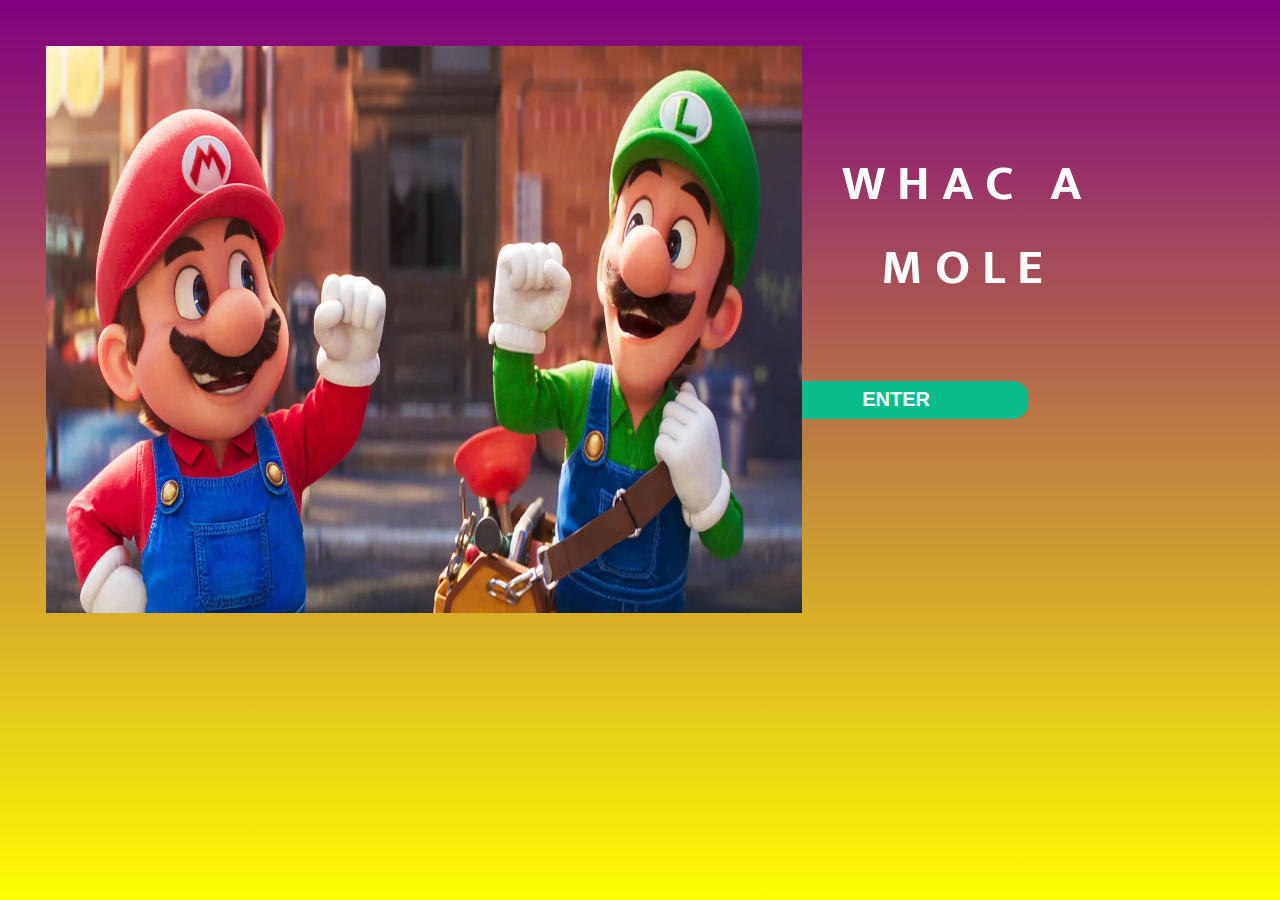
<file: index.html>
<!DOCTYPE html>
<html lang="en">
  <head>
    <meta charset="UTF-8" />
    <meta name="viewport" content="width=device-width, initial-scale=1.0" />
    <title>Document</title>
    <link rel="stylesheet" href="./index.css" />
  </head>
  <body>
    <div class="main-container">
      <div class="img-container">
        <img src="Mario/mario1.webp" alt="" />
      </div>
      <div id="text">
        <h1>WHAC A MOLE</h1>
        <button id="enter">ENTER</button>
      </div>
    </div>
  </body>
  <script src="./index.js"></script>
  <script src="./sound.js"></script>
</html>
</file>
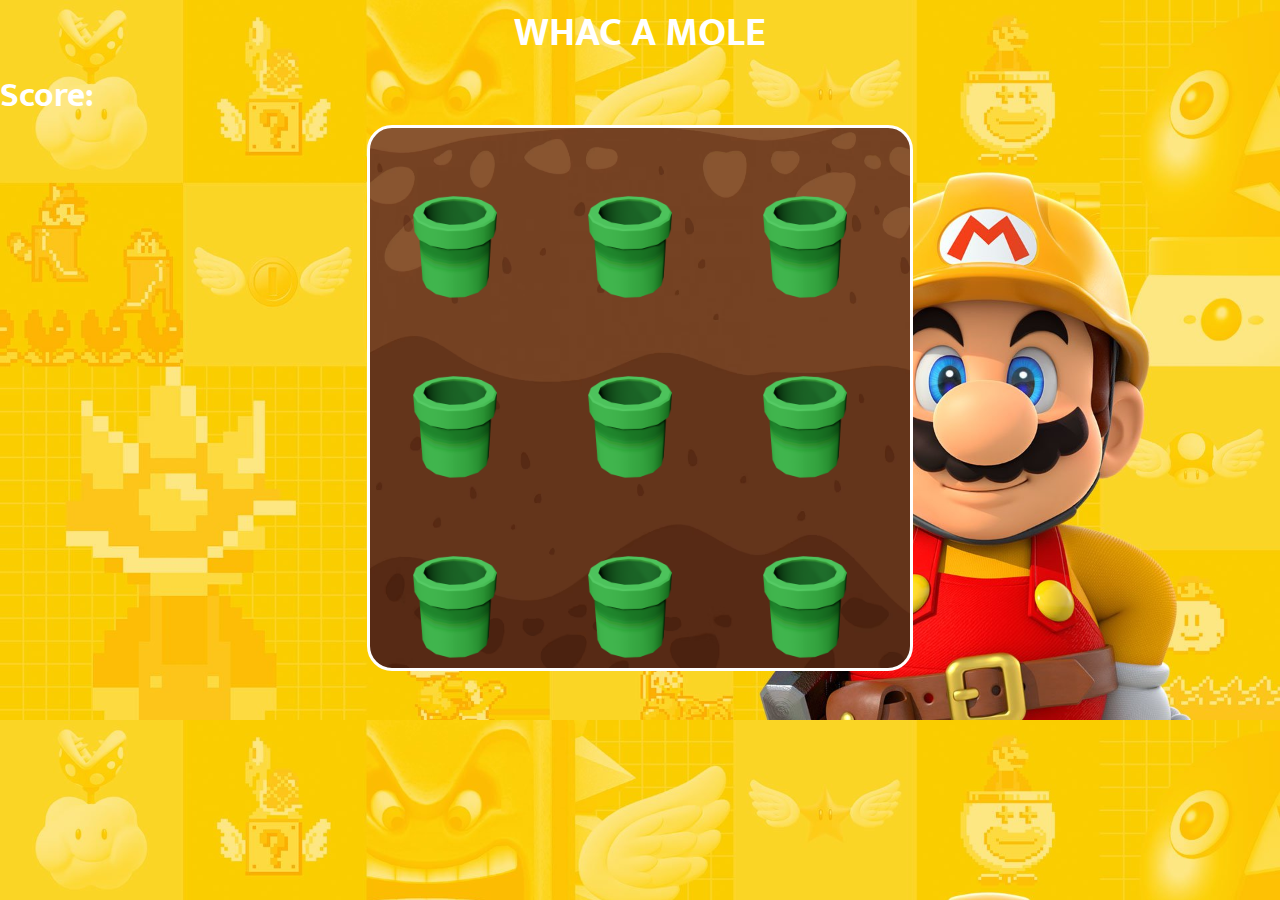
<file: game.html>
<!DOCTYPE html>
<html lang="en">
  <head>
    <meta charset="UTF-8" />
    <meta name="viewport" content="width=device-width, initial-scale=1.0" />
    <title>Document</title>
    <link rel="stylesheet" href="./game.css" />
  </head>
  <body>
    <h1>WHAC A MOLE</h1>
    <h2>Score: <span id="score"></span></h2>
    <div id="board"></div>
    <!-- <img src="Mario/soil.png" id="soil" alt="" /> -->
  </body>
  <script src="./game.js"></script>
</html>
</file>
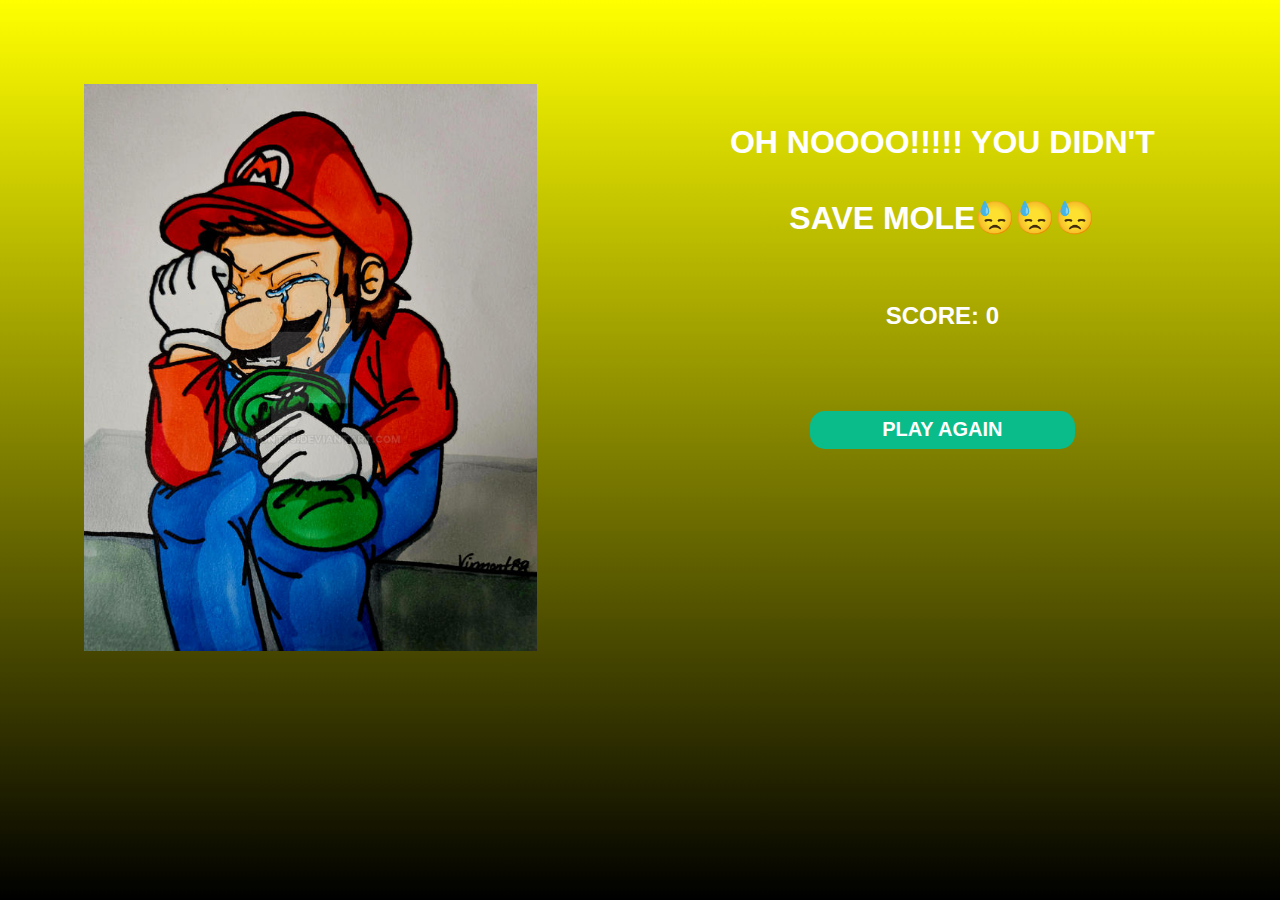
<file: lose.html>
<!DOCTYPE html>
<html lang="en">
  <head>
    <meta charset="UTF-8" />
    <meta name="viewport" content="width=device-width, initial-scale=1.0" />
    <title>Document</title>
  </head>
  <link rel="stylesheet" href="./lose.css" />
  <body>
    <div class="container">
      <div>
        <img src="Mario/mario3.jpg" id="sad" alt="" />
      </div>
      <div id="lostText">
        <h1>OH NOOOO!!!!! YOU DIDN'T SAVE MOLE😓😓😓</h1>
        <h2>SCORE: <span id="score">0</span></h2>
        <button id="play">PLAY AGAIN</button>
      </div>
    </div>
  </body>
  <script src="./loss.js"></script>
</html>
</file>
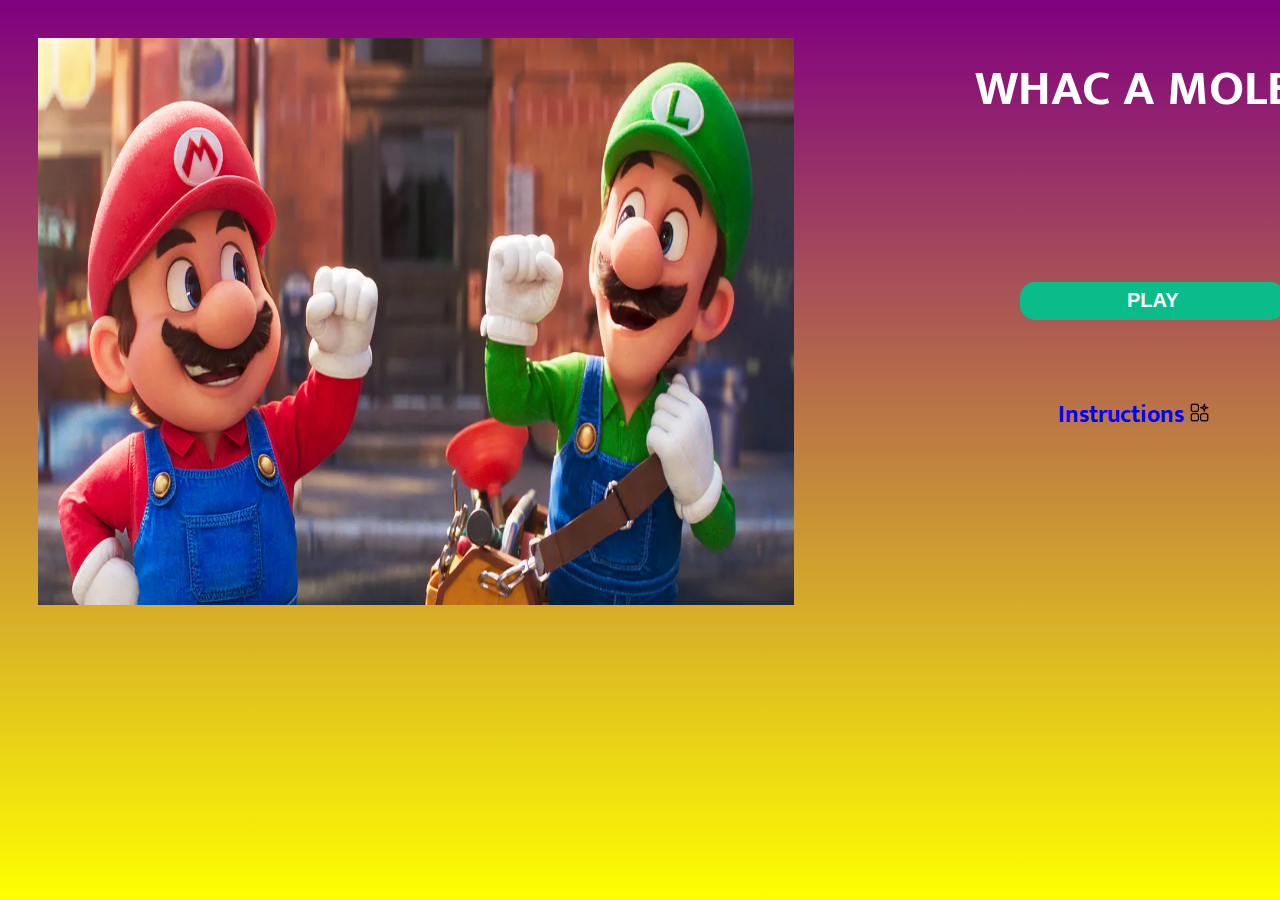
<file: play.html>
<!DOCTYPE html>
<html lang="en">
  <head>
    <meta charset="UTF-8" />
    <meta name="viewport" content="width=device-width, initial-scale=1.0" />
    <title>Document</title>
    <link rel="stylesheet" href="./play.css" />
  </head>

  <body>
    <img src="Mario/mario1.webp" id="mario" />
    <h1>WHAC A MOLE</h1>
    <div class="playDiv"><button id="play">PLAY</button></div>
    <div class="container">
      <div>
        <h2>
          <span>
            Instructions <img src="Mario/category.png" id="info" alt="" />
          </span>
        </h2>
        <div id="instructions">
          <ul>
            <li>To help Mario, click on play button.</li>
            <li>
              From the pots the mole and plant will be displayed randomly.
            </li>
            <li>Select the pot where the mole pops out.</li>
            <li>When you click on the mole your score will be increases.</li>
            <li>When you click on the plant, the game is over.</li>
            <li>Tap the play again button to replay.</li>
          </ul>
        </div>
      </div>
    </div>
    <!-- <audio src="Mario/bg.mp3" id="bg"></audio> -->
  </body>
  <script src="./play.js"></script>
  <script src="./sound.js"></script>
</html>
</file>
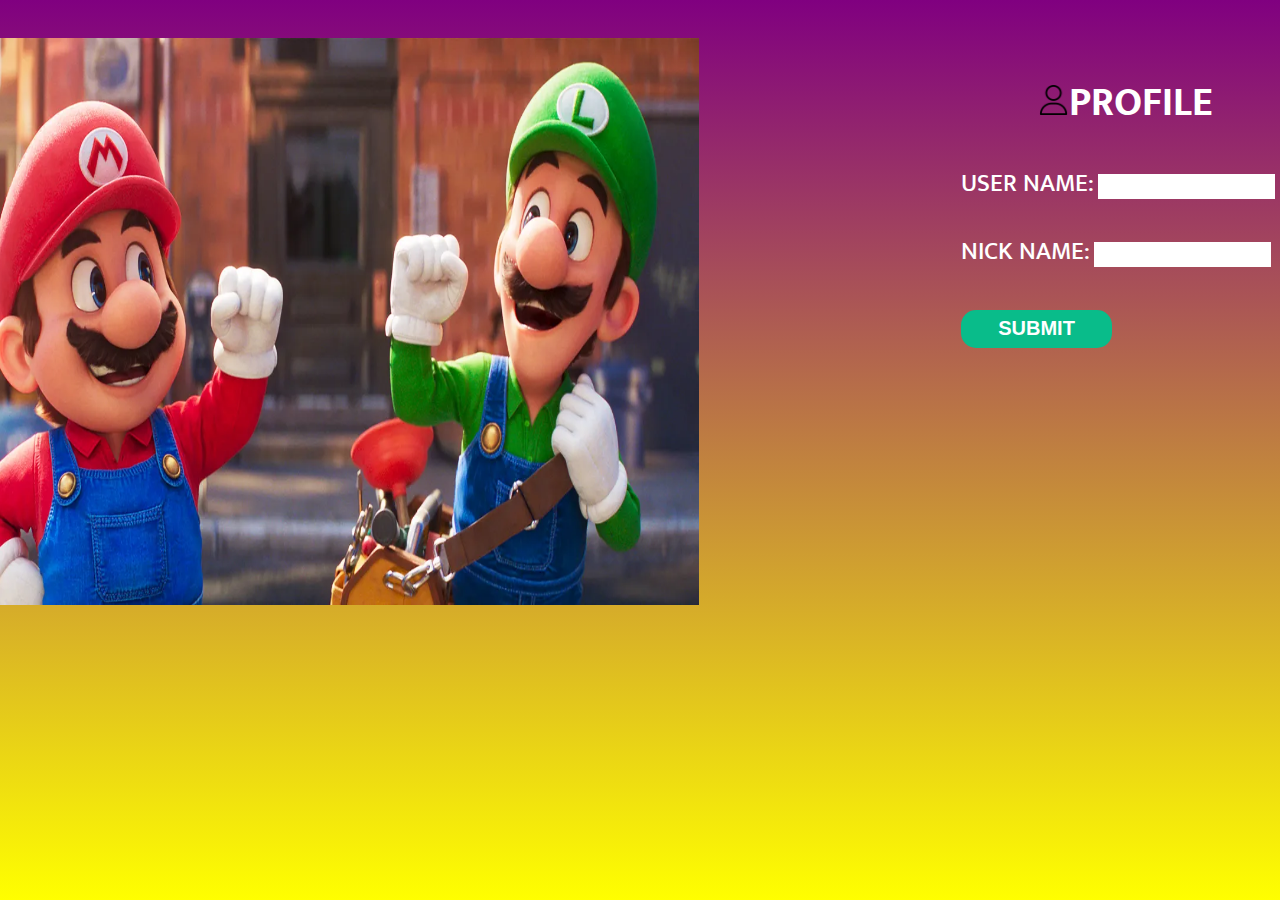
<file: profile.html>
<!DOCTYPE html>
<html lang="en">
  <head>
    <meta charset="UTF-8" />
    <meta name="viewport" content="width=device-width, initial-scale=1.0" />
    <title>Document</title>
    <link rel="stylesheet" href="./profile.css" />
  </head>
  <body>
    <div class="main-container">
      <div class="img-container">
        <img src="Mario/mario1.webp" id="mario" />
      </div>
      <div id="form">
        <h2>
          <span><img src="Mario/user.png" id="user" alt="" />PROFILE</span>
        </h2>
        <br />
        <form action="" id="submitForm">
          <label for="userName">USER NAME:</label>
          <input
            type="text"
            id="userName"
            name="userName"
            required
          /><br /><br />
          <label for="nickName">NICK NAME:</label>
          <input type="text" id="nickName" name="nickName" required /><br />
          <button type="submit" id="submit">SUBMIT</button>
        </form>
      </div>
    </div>
  </body>
  <script src="./profile.js"></script>
  <script src="./sound.js"></script>
</html>
</file>
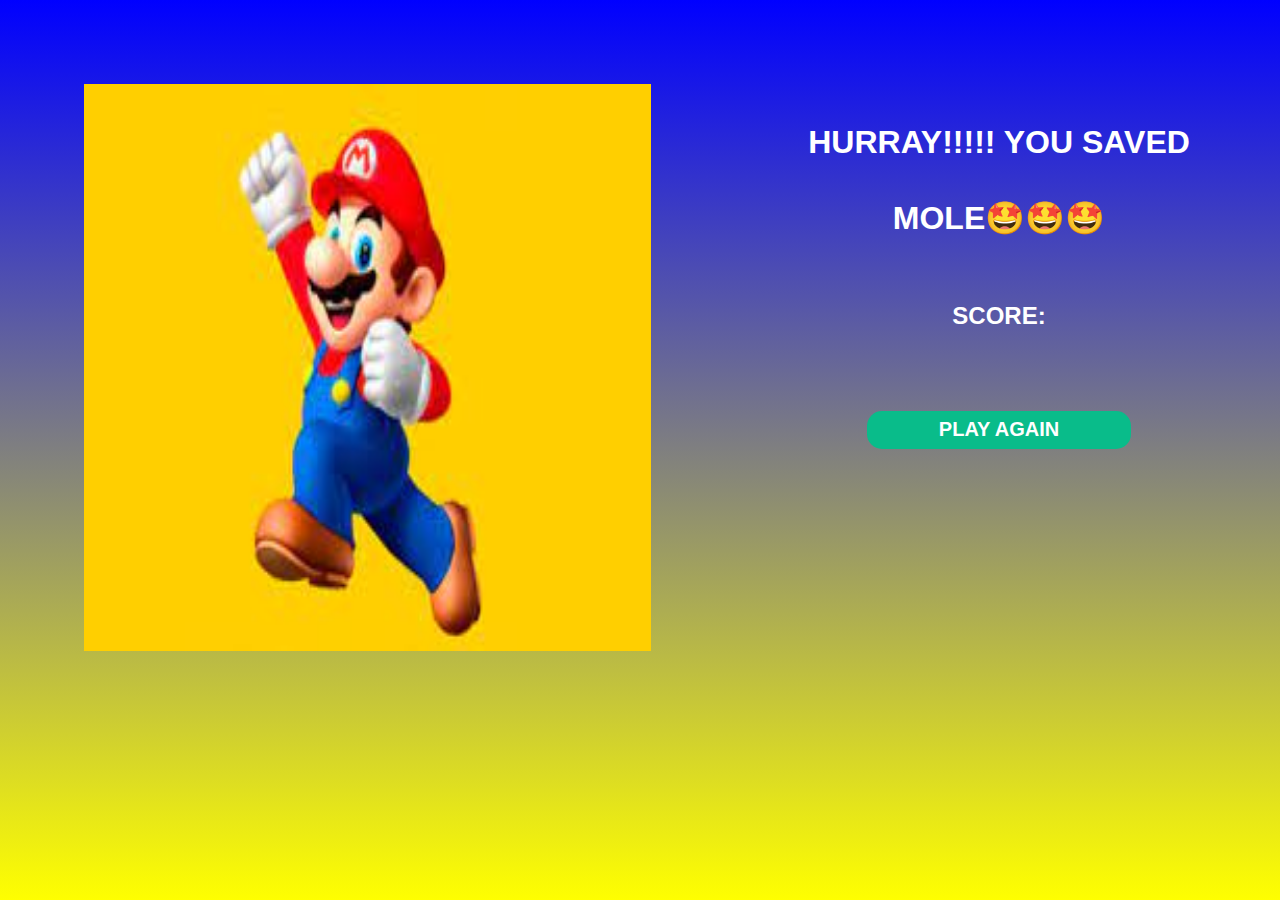
<file: win.html>
<!DOCTYPE html>
<html lang="en">
  <head>
    <meta charset="UTF-8" />
    <meta name="viewport" content="width=device-width, initial-scale=1.0" />
    <title>Document</title>
  </head>
  <link rel="stylesheet" href="./win.css" />
  <body>
    <div class="container">
      <div>
        <img src="Mario/mario5.jpg" id="happy" alt="" />
      </div>
      <div id="wonText">
        <h1>HURRAY!!!!! YOU SAVED MOLE🤩🤩🤩</h1>
        <h2>SCORE: <span id="score"></span></h2>
        <button id="play">PLAY AGAIN</button>
      </div>
    </div>
  </body>
  <script src="./win.js"></script>
</html>
</file>
<file: index.css>
@import url("https://fonts.googleapis.com/css2?family=Mukta:wght@400;500;800&family=Oswald:wght@200;300;400;500&family=Poppins:ital,wght@0,200;1,100;1,200&display=swap");
body {
  background: linear-gradient(purple, yellow);
  background-attachment: fixed;
  font-family: "Mukta", sans-serif;
}

.main-container{
  display: flex;
  justify-content: space-between;
  margin-right: 100px;
 
}
#text{
  margin-top: 100px;
}
img {
  width: 20cm;
  height: 15cm;
  position: relative;
  top: 1cm;
  left: 1cm;
}
h1 {
  color: white;
  text-align: center;
  font-size: 50px;
  letter-spacing: 12px;
}
button {
  background-color: #09bc8a;
  color: white;
  border: none;
  border-radius: 15px;
  width: 7cm;
  height: 1cm;
  font-size: 20px;
  font-weight: bolder;
  margin-top: 1cm;
}
@media screen and (max-width:376px) {
  /* body{
    width: 376px;
    height: 727px;
  } */
  img {
    width: 35cm;
    height: 25cm;
    position: relative;
    top: 0cm;
    left: 0cm;
    border: 1px solid black;
  }
  h1 {
    font-size: 70px;
    letter-spacing: 5px;
    position: relative;
    right: 500px;
    top: 500px;
  }
  button {
    position: relative;
    right: 500px;
    top: 500px;
    width: 8cm;
    height: 2cm;
    font-size: 40px;
    margin-top: 1cm;
  }
}
</file>
<file: game.css>
@import url("https://fonts.googleapis.com/css2?family=Mukta:wght@400;500;800&family=Oswald:wght@200;300;400;500&family=Poppins:ital,wght@0,200;1,100;1,200&display=swap");
* {
  margin: 0;
  padding: 0;
}
body {
  background: url("Mario/mario-bg.jpg");
  background-size: cover;
  color: white;
  font-family: "Mukta", sans-serif;
}
#board {
    width: 540px;
    height: 540px;
    margin: 0 auto;
    display: flex;
    flex-wrap: wrap;
    background: url("Mario/soil.png");
    background-size: cover;
    border: 3px solid white;
    border-radius: 25px;
}
#board div{
    width: 180px; 
    height: 180px;
    background: url("Mario/pipe.png");
    background-size: cover;
    margin-left: -5px;
    /* display: flex;
    flex-wrap: wrap; */
}
#board div img {
    /* all img tags inside tiles */
    width: 100px;
    height: 100px;

    user-select: none; 
   -moz-user-select: none;
  -webkit-user-drag: none;
  -webkit-user-select: none;
  -ms-user-select: none;
}
h1 {
  text-align: center;
  font-size: 40px;
}
h2 {
  font-size: 35px;
}

@media screen and (max-width:376px) {
  #board{
    position: relative;
    top: 300px;
  }
  h1 {
    font-size: 50px;
    position: relative;
    left: 100px;
  }
  h2 {
    font-size: 45px;
    position: relative;
    top: 100px;
    left: 150px;
  }
}
</file>
<file: lose.css>
body {
  background: linear-gradient(yellow, black);
  background-attachment: fixed;
  font-family: "Mukta", sans-serif;
  color: white;
}
#sad {
  height: 15cm;
  width: 12cm;
  padding: 2cm;
}
.container {
  display: flex;
  justify-content: center;
}
#lostText {
  padding: 2cm;
  text-align: center;
  line-height: 2cm;
}
button {
  background-color: #09bc8a;
  color: white;
  border: none;
  border-radius: 15px;
  width: 7cm;
  height: 1cm;
  font-size: 20px;
  font-weight: bolder;
  margin-top: 1cm;
}
@media screen and (max-width:376px) {
  #sad {
    height: 10cm;
    width: 10cm;
    padding: 0px;
    margin-top: -10px;
    margin-left: -10px;
  }
  .container {
    display: block;
    justify-content: center;
  }
  #lostText {
    padding: 0px;
    text-align: center;
    line-height: 50px;
  }
  button {
    margin-top: 0px;
  }
}
</file>
<file: play.css>
@import url("https://fonts.googleapis.com/css2?family=Mukta:wght@400;500;800&family=Oswald:wght@200;300;400;500&family=Poppins:ital,wght@0,200;1,100;1,200&display=swap");
@import url("https://fonts.googleapis.com/css2?family=Yellowtail&display=swap");

* {
  margin: 0;
  padding: 0;
}

body {
  background: linear-gradient(purple, yellow);
  height: 100vh;
  background-attachment: fixed;
  font-family: "Mukta", sans-serif;
}

#mario {
  width: 20cm;
  height: 15cm;
  position: relative;
  top: 1cm;
  left: 1cm;
}

h1 {
  color: white;
  text-align: center;
  font-size: 50px;
  position: relative;
  left: 25cm;
  bottom: 14cm;
  width: 10cm;
}

button {
  background-color: #09bc8a;
  color: white;
  border: none;
  border-radius: 15px;
  width: 7cm;
  height: 1cm;
  font-size: 20px;
  font-weight: bolder;
}

h2 {
  color: blue;
}

#info {
  height: 0.5cm;
  width: 0.5cm;
}

.container {
  display: flex;
  width: 10cm;
  position: relative;
  left: 28cm;
  bottom: 8cm;
}

#instructions {
  background-color: #f3dfc1;
  font-family: "Yellowtail", cursive;
  font-size: 18px;
  display: none;
}

.playDiv {
  position: relative;
  left: 27cm;
  bottom: 10cm;
  width: 7cm;
}
@media screen and (max-width:376px) {
  #mario {
    top: 0cm;
    left: 0cm;
    width: 34cm;
    height: 25cm;
  }
  h1 {
    font-size: 70px;
    position: relative;
    left: 10cm;
    top:1cm;
    letter-spacing: 10px;
    width: 15cm;
  }
  .container {
    position: relative;
    left: 13cm;
    top:5cm;
    font-size: 35px;
  }
  button {
    height: 2cm;
    position: relative;
    right: 500px;
    top: 500px;
    font-size: 25px;
  }
  #instructions {
    font-size: 25px;
    display: none;
  }
}
</file>
<file: profile.css>
@import url("https://fonts.googleapis.com/css2?family=Mukta:wght@400;500;800&family=Oswald:wght@200;300;400;500&family=Poppins:ital,wght@0,200;1,100;1,200&display=swap");
body {
  background: linear-gradient(purple, yellow);
  background-attachment: fixed;
  font-family: "Mukta", sans-serif;
  color: white;
}
* {
  margin: 0;
  padding: 0;
}
#mario {
  width: 20cm;
  height: 15cm;
  position: relative;
  top: 1cm;
  left: 1cm;
}
h2 {
  text-align: center;
  font-size: 40px;
}
button {
  background-color: #09bc8a;
  color: white;
  border: none;
  border-radius: 15px;
  width: 4cm;
  height: 1cm;
  font-size: 20px;
  font-weight: bolder;
  /* margin-top: 1cm; */
}
input {
  height: 25px;
  border: none;
}
.main-container{
  margin-top: 20px;
  display: flex;
  justify-content: center;
}
.img-container{
  margin-right: 200px;
  position:relative;
  right:100px;
  bottom:20px;
}
#form{
  margin-top: 50px;
}
#user {
  height: 0.8cm;
  width: 0.8cm;
  margin-left: 0.4cm;
}
label {
  font-size: 25px;
  font-weight: 500;
}
#submit {
  margin-top: 1cm;
}
@media screen and (max-width:376px) {
  #mario {
    top: 0px;
    left: 0px;
  }
  div {
    position: relative;
    left: 3cm;
    bottom: -3cm;
    width: 15cm;
    height: 3cm;
  }
 h2 {
    font-size: 50px;
  }
}
</file>
<file: win.css>
body {
  background: linear-gradient(blue, yellow);
  background-attachment: fixed;
  font-family: "Mukta", sans-serif;
  color: white;
}
#happy {
  height: 15cm;
  width: 15cm;
  padding: 2cm;
}
.container {
  display: flex;
  justify-content: center;
}
#wonText {
  padding: 2cm;
  text-align: center;
  line-height: 2cm;
}
button {
  background-color: #09bc8a;
  color: white;
  border: none;
  border-radius: 15px;
  width: 7cm;
  height: 1cm;
  font-size: 20px;
  font-weight: bolder;
  margin-top: 1cm;
}
@media screen and (max-width:376px) {
  #happy {
    margin-top: -10px;
    margin-left: -10px;
    height: 10cm;
    width: 9.96cm;
    padding: 0px;
  }
  .container {
    display: block;
    justify-content: center;
  }
  #wonText {
    padding:0px;
    line-height: 50px;
  }
}
</file>
